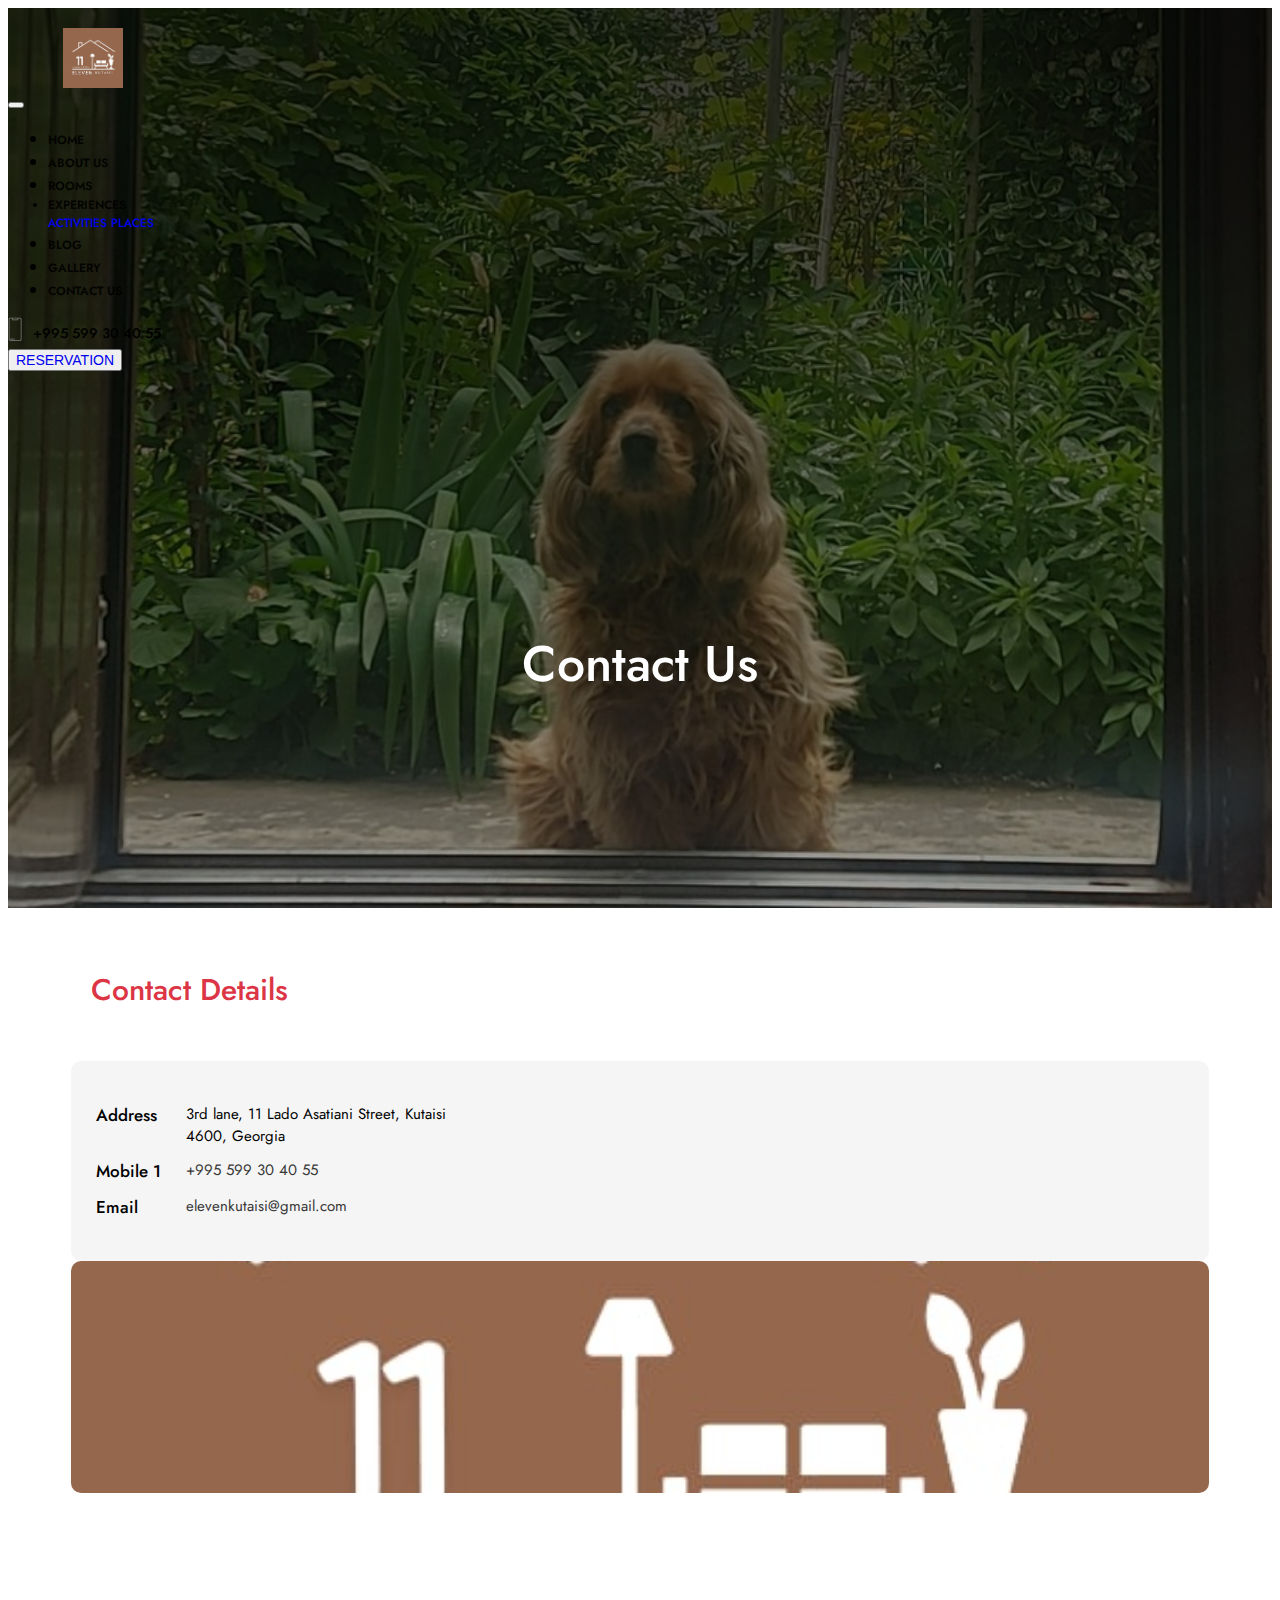
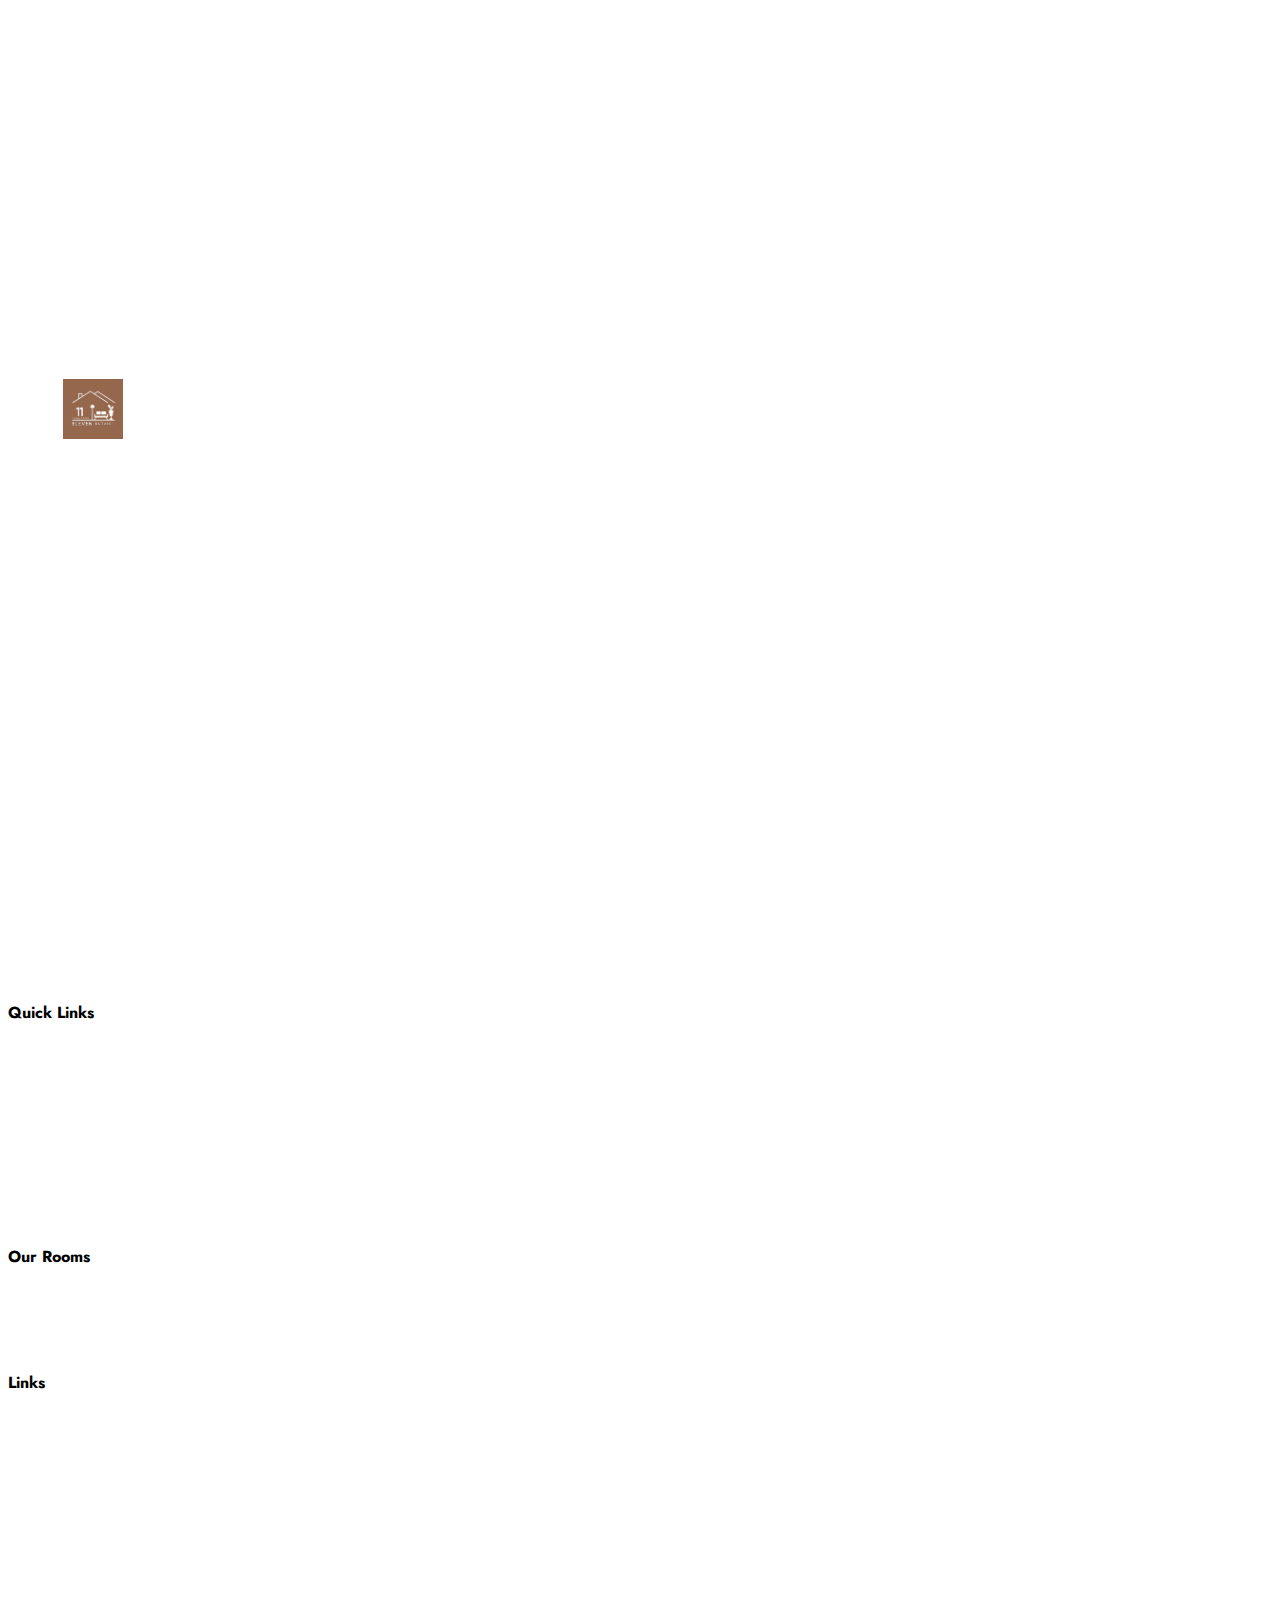
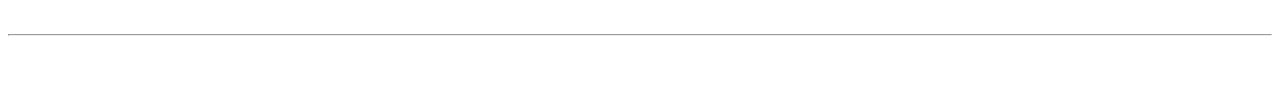
<file: contact.html>
<!DOCTYPE html>
<html lang="en">

<head>
    <meta charset="UTF-8">
    <meta name="viewport" content="width=device-width, initial-scale=1.0">
    <title>Comfortable Luxury Guest House in Kutaisi, Georgia</title>
    <meta name="description" content="Eleven Kutaisi offer Budget Guest House in Kutaisi, Georgia with Winery, Luxury Guest House in Kutaisi with best accommodation Book Now!">
    <link rel="icon" type="image/x-icon" href="favicons/images-favicon.ico">
    <link href="https://cdn.jsdelivr.net/npm/bootstrap@5.0.2/dist/css/bootstrap.min.css" rel="stylesheet"
        integrity="sha384-EVSTQN3/azprG1Anm3QDgpJLIm9Nao0Yz1ztcQTwFspd3yD65VohhpuuCOmLASjC" crossorigin="anonymous">
    <script src="https://cdn.jsdelivr.net/npm/bootstrap@5.0.2/dist/js/bootstrap.bundle.min.js"
        integrity="sha384-MrcW6ZMFYlzcLA8Nl+NtUVF0sA7MsXsP1UyJoMp4YLEuNSfAP+JcXn/tWtIaxVXM"
        crossorigin="anonymous"></script>
        <link rel="stylesheet" href="https://cdnjs.cloudflare.com/ajax/libs/font-awesome/6.5.1/css/all.min.css" integrity="sha512-DTOQO9RWCH3ppGqcWaEA1BIZOC6xxalwEsw9c2QQeAIftl+Vegovlnee1c9QX4TctnWMn13TZye+giMm8e2LwA==" crossorigin="anonymous" referrerpolicy="no-referrer" />
    <link href="https://fonts.googleapis.com/css2?family=Jost:ital,wght@0,100..900;1,100..900&display=swap"
        rel="stylesheet">
    <link rel="stylesheet" href="css/contactUs.css"><!-- Google tag (gtag.js) -->
<script async src="https://www.googletagmanager.com/gtag/js?id=G-7KHMHHSK0M"></script>
<script>
  window.dataLayer = window.dataLayer || [];
  function gtag(){dataLayer.push(arguments);}
  gtag('js', new Date());

  gtag('config', 'G-7KHMHHSK0M');
</script>
</head>

<body>
    <div class="eleven-adout-us-parent">
        <div class="eleven-about-us-sub-parent">
            <div class="navbar-background-image">
                <nav class="navbar navbar-expand-lg navbar-light">
                    <div class="bg-light container rounded">
                        <a class="navbar-brand" href="index.html">
                            <div class="eleven-logo">
                                <img src="./images/koba.jpeg" alt="">
                            </div>
                        </a>
                        <button class="navbar-toggler" type="button" data-bs-toggle="collapse"
                            data-bs-target="#navbarSupportedContent" aria-controls="navbarSupportedContent"
                            aria-expanded="false" aria-label="Toggle navigation">
                            <span class="navbar-toggler-icon"></span>
                        </button>
                        <div class="collapse navbar-collapse" id="navbarSupportedContent">
                            <ul class="navbar-nav me-auto mb-2 mb-lg-0 mx-auto">
                                <li class="nav-item ">
                                    <a class="nav-link active" aria-current="page" href="index.html">HOME</a>
                                </li>
                                <li class="nav-item">
                                    <a class="nav-link active" aria-current="page" href="eleven.html">ABOUT US</a>
                                </li>
                                    <li class="nav-item">
                                    <a class="nav-link active" aria-current="page" href="rooms.html">ROOMS</a>
                                </li>
                            </li>
                            <li class="nav-item dropdown">
                                <a class="nav-link dropdown-toggle" href="#" id="navbarDropdownMenuLink" role="button" data-bs-toggle="dropdown" aria-haspopup="true" aria-expanded="false">
                                    EXPERIENCES
                                </a>
                                <div class="dropdown-menu" aria-labelledby="navbarDropdownMenuLink">
                                    <a class="dropdown-item" href="activities.html">ACTIVITIES</a>
                                    <a class="dropdown-item" href="surround.html">PLACES</a>
                                </div>
                            </li>
                                <li class="nav-item">
                                     <a class="nav-link active" aria-current="page" href="blogs.html">BLOG</a>
                                </li>
                                <li class="nav-item">
                                    <a class="nav-link active" aria-current="page" href="gallery.html">GALLERY</a>
                                </li>
                                <li class="nav-item">
                                    <a class="nav-link active" aria-current="page" href="contact.html">CONTACT US</a>
                                </li>
                            </ul>
                            <form class="d-flex navbar-home-mobile-icon-parent-main">
                                <div class="navbar-home-mobile-icon-parent">
                                    <div class="navbar-home-mobile-icon">
                                        <img src="images/images-phoneicon.webp" alt="">
                                    </div>
                                    <p class="phone"></p>
                                </div>                        
                                <button class="btn btn-danger" type="submit"><a class="text-light" href="https://wa.me/995571718271">RESERVATION</a></button>
                            </form>
                        </div>
                    </div>
                </nav>
                <div class="eleven-Rooms-banner-title">
                    <h1>Contact Us</h1>
                </div>
            </div>
            <div class="eleven-embedded-map">
                <div class="eleven-map-subparent">
                    <!-- <div class="container"> -->
                    <div class="row">
                        <div class="col-md-6 ">
                            <div class="heading-location-busy">
                                <h5>Contact Details</h5>
                                <div class="eleven-contact-message">
                                    <div class="d-flex align-items-center contactus-eleven">
                                        <div>
                                            <h6>Address</h6>
                                            <i class="bx bx-home-alt"></i>
                                            <!-- <hr class="eleven-hr-center" style="width: 62px; height: 3px;"> -->
                                        </div>
                                        <p class="address"></p>
                                    </div>
                                    <div class="d-flex align-items-center contactus-eleven">
                                        <div>
                                            <h6>Mobile 1</h6>
                                            <!-- <hr class="eleven-hr-center" style="width: 65px; height: 3px;"> -->
                                        </div>
                                        <a href="tel:+995 599 30 40 55" style="text-decoration: none;" class="phone" > </a>
                                    </div>
                                    <div class="d-flex align-items-center contactus-eleven">
                                        <div>
                                            <h6>Email</h6>
                                            <!-- <hr class="eleven-hr-center" style="width: 62px; height: 3px;"> -->
                                        </div>
                                        <a href="mailto:elevenkutaisi@gmail.com" style="text-decoration: none;" class="email"></a>
                                    </div>
                                </div>

                            </div>
                        </div>
                        <div class="col-md-6">
                            <div class="contact-iamge-eleven">
                                <img src="images/koba.jpeg" alt="">
                            </div>
                        </div>



                    </div>
                </div>
                <div class="eleven-iframe">
                    <iframe
                        src="https://www.google.com/maps/embed?pb=!1m18!1m12!1m3!1d2952.9258847760816!2d42.69650047597427!3d42.258755271202396!2m3!1f0!2f0!3f0!3m2!1i1024!2i768!4f13.1!3m3!1m2!1s0x405c8d3889bd5c49%3A0xc08fbd93fe5a05b3!2sELEVEN%20guest%20house!5e0!3m2!1sen!2sin!4v1724451818997!5m2!1sen!2sin"
                        width="100%" height="380" style="border:0;" allowfullscreen="" loading="lazy"
                        referrerpolicy="no-referrer-when-downgrade"></iframe>
                </div>
                <!-- </div> -->
            </div>
        </div>
        <div class="eleven-Footer-parent bg-dark">
            <div class="container">
                <div class="Footer-content">
                    <div class="row">
                        <div class="col-sm-9 col-md-4">
                            <div class="eleven-logo  eleven-Footer-link-title">
                                <img src="./images/koba.jpeg" alt="">
                            </div>
                            <div class="eleven-Footer-contact">
                                <div class="eleven-Footer-contact-phone">
                                    <i class="fa-regular fa-location-dot location-icon"></i>
                                    <p class="address"><a class="text-light" href="https://maps.app.goo.gl/K1cgiUnSXsnuLPtD7" target="_blank"></a></p>
                                </div>
                                <div class="eleven-Footer-contact-phone">
                                    <i class="fa-solid fa-mobile-screen phone-icon"></i>
                                    <div>
                                        <p class="phone"><a class="text-light" href="tel:+995599304055"></a>+ </p>
                                    </div>
                                </div>
                                  <div class="eleven-Footer-contact-phone">
                                    <i class="fa-regular fa-envelope email-icon"></i>
                                        <p class="email"><a href="mailto:elevenkutaisi@gmail.com" class="text-light"></a></p>
                                </div>
                                <iframe src="https://www.google.com/maps/embed?pb=!1m18!1m12!1m3!1d39832.009934543275!2d42.66704202044849!3d42.26829777508538!2m3!1f0!2f0!3f0!3m2!1i1024!2i768!4f13.1!3m3!1m2!1s0x405c8d3889bd5c49%3A0xc08fbd93fe5a05b3!2sELEVEN%20guest%20house!5e0!3m2!1sen!2sin!4v1724442716559!5m2!1sen!2sin" width="370" height="350" style="border:0;" allowfullscreen="" loading="lazy" referrerpolicy="no-referrer-when-downgrade"></iframe>
                              
                                <div class="Footer-social-Media-icons ">
                                    <a target="_blank" href="">
                                        <i class="fa-brands fa-instagram"></i>
                                    </a>
                                    <a target="_blank" href="">
                                        <i class="fa-brands fa-facebook"></i>
                                    </a>
                                   <a target="_blank" href="">
                                    <i class="fa-brands fa-pinterest"></i>
                                   </a>
                                    <a target="_blank" href="">
                                        <i class="fa-brands fa-linkedin-in"></i>
                                    </a>
                                   <a target="_blank" href="">
                                    <i class="fa-brands fa-youtube"></i>
                                   </a>
                                </div>
                            </div>
                        </div>
                        <div class="col-sm-12 col-md-2">
                            <h4 class="text-light eleven-Footer-link-title">Quick Links</h4>
                            <a href="index.html">
                                <p>Home</p>
                            </a>
                            <a href="eleven.html">
                                <p>About Us</p>
                            </a>
                            <a href="gallery.html">
                                <p>Gallery</p>
                            </a>
                            <a href="blogs.html">
                                <p>Blog</p>
                            </a>
                            <a href="contact.html">
                                <p>Contact Us</p>
                            </a>
                        </div>
                        <div class="col-sm-8 col-md-3 ">
                            <!-- <h4 class="text-light  eleven-Footer-link-title">Sign Up for Our newsletter to receive
                                special Offers,news and events.</h4>
                            <div class="eleven-Footer-email-newsletter">
                                <input type="mail" placeholder="Enter Your Email Address">
                            </div> -->
                            <h4 class="text-light eleven-Footer-link-title">Our Rooms</h4>
                            <!-- <a href="rooms.html">
                                <p>Cabana Cottages Rooms</p>
                            </a> -->
                            <a href="rooms.html">
                                <p>Deluxe Rooms</p>
                            </a>
                            <a href="rooms.html">
                                <p>Dormitory</p>
                            </a>
                            <!-- <a href="rooms.html">
                                <p>
                                    Large Wooden Cottage Rooms</p>
                            </a>
                            <a href="rooms.html">
                                <p>
                                    Wooden Cottages Rooms</p>
                            </a> -->
                        </div>
                        <div class="col-sm-8 col-md-3 ">
                            <!-- <h4 class="text-light  eleven-Footer-link-title">Sign Up for Our newsletter to receive
                                special Offers,news and events.</h4>
                            <div class="eleven-Footer-email-newsletter">
                                <input type="mail" placeholder="Enter Your Email Address">
                            </div> -->
                            <h4 class="text-light eleven-Footer-link-title">Links</h4>
                            <a href="season.html">
                                <p>Seasons</p>
                            </a>
                             <a href="tariff.html">
                                <p>Tariff</p>
                            </a>
                            <a href="booking.html">
                                <p>Booking</p>
                            </a>
                          <a href="resort.html">
                                <p>Resort</p>
                            </a>
                            <a href="">
                                <p>About Kutaisi</p>
                            </a>
                        </div>
                    </div>
                </div>
            </div>
            <hr>
            <div class="eleven-Rooms-copyrights text-center">
                <a href="">
                    <p class="copyright"></p>
                </a>
            </div>
        </div>
    </div>
    </div>

</body>
<head>
    <script src="js/constants.js"></script>
</head>

</html>
</file>
<file: css/contactUs.css>
body {
    font-family: "Jost", sans-serif;
}

.eleven-Footer-contact-phone .phone-icon,
.eleven-Footer-contact-phone .location-icon,
.eleven-Footer-contact-phone .email-icon {
    filter: brightness(1.5);
    color: #fff;
    font-weight: 900;
    font-size: 22px;
    margin-top: 2px;
}

a {
    text-decoration: none;
}

.dropdown,
.dropend,
.dropstart,
.dropup {
    position: relative;
    font-size: 12px;
    font-weight: 600;
    color: #000;
}

.navbar-light .navbar-nav .nav-link {
    color: rgba(0, 0, 0, .9);
}

.dropdown-item {
    font-size: 12px;
    font-weight: 500;
}

/* styles for Rooms page starts here */
.navbar-home-mobile-icon img {
    filter: brightness(0.1);
}

.navbar-home-mobile-icon-parent p {
    color: #000;
}

.eleven-logo {
    height: 60px;
    width: 170px;
}

.eleven-logo img {
    height: 100%;
    width: 100%;
    object-fit: contain;
}

.navbar-background-image {
    background: linear-gradient(rgb(0 0 0 / 77%), rgb(0 0 0 / 35%)), url(../images/eleven/eleven-car-lady.jpg);
    background-position: center;
    background-repeat: no-repeat;
    background-size: cover;
    height: 100vh;
    margin-bottom: 45px;
}

nav.navbar.navbar-expand-lg.navbar-light {
    padding-top: 20px;
}

.eleven-Rooms-banner-title h1 {
    font-size: 50px;
    font-weight: 500;
}

.eleven-Rooms-banner-title {
    height: 65%;
    display: flex;
    justify-content: center;
    align-items: center;
    color: #fff;
}

.navbar-light .navbar-nav .nav-link.active {
    font-size: 12px;
    font-weight: 600;
}

.eleven-map-subparent {
    width: 90%;
    margin: auto;
}

.eleven-contact-message .contactus-eleven {
    display: flex !important;
    align-items: start !important;
    justify-content: start;
    padding: 0px 15px;
}

.contactus-eleven h6 {
    width: 90px;
    margin: 6px 0;
    font-size: 17px;
    font-weight: 500;
}

.contactus-eleven h6:hover {
    color: #6b6a6a;
}

.contact-info-address {
    display: flex;
    justify-content: center;
    align-items: center;
    height: 300px;
}

.contactus-eleven p {
    width: 260px;
    margin: 6px 0;
    font-size: 15px;
    font-weight: 400;
}

.contactus-eleven a {
    width: 260px;
    margin: 6px 0;
    font-size: 15px;
    font-weight: 400;
    color: #373737;
}

.contactus-eleven a:hover {
    color: #dc3545;
}

.contactus-eleven p:hover {
    color: #dc3545;
}

.contact-iamge-eleven {
    width: 100%;
    height: 232px;
    position: relative;
    top: 16%;
}

.eleven-hr-center {
    color: #dc3545;
    opacity: 0.7;

}

.contact-iamge-eleven img {
    width: 100%;
    height: 100%;
    object-fit: cover;
    border-radius: 10px;
}

/* Banner styles ends here */
/* Styles for Footer - rooms page starts here */
.eleven-Footer-contact-phone {
    display: flex;
    gap: 10px;
}

.Footer-content p {
    color: #fff;
}

.eleven-Rooms-service-categories-parent.container {
    background: #FDF8F8;
    margin: auto;
    padding: 10px 20px 20px 20px;
    border-radius: 8px;
}

.eleven-Footer-gallery-parent {
    margin: 35px 0px 0px 0px;
}

.eleven-Rooms-copyrights p {
    margin: 0;
    padding: 20px 0px;
    color:#fff;
}

.eleven-map-subparent .row {
    margin: 60px 0;
}

.eleven-Footer-email-newsletter input {
    padding: 5px;
    width: 250px;
    border: 1px solid #fff;
    background: transparent;
    margin-top: 15px;
    border-radius: 4px;
    color: #fff;
}

.eleven-Footer-email-newsletter input::placeholder {
    color: #fff;
}

hr {
    color: #fff;
    opacity: 1;
    margin: 0;
}

.eleven-Footer-link-title {
    margin-bottom: 20px;
}

.Footer-content {
    padding: 40px 0px 25px 0px;
}

.Fooer-Gallery-images {
    height: 140px;
    width: 100%;
    overflow: hidden;
    border-radius: 5px;
}

.Fooer-Gallery-images img {
    height: 100%;
    width: 100%;
    transition: all 0.3s linear;
}

.Fooer-Gallery-images img:hover {
    transform: scale(1.2);
}

.eleven-Rooms-Footer-Parent {
    background: #000;
    padding-top: 12px;
    margin-top: -7px;
}

.heading-location-busy h5 {
    color: #dc3545;
    font-size: 30px;
    font-weight: 500;
    padding-left: 20px;
}

.navbar-home-mobile-icon-parent {
    display: flex;
    align-items: center;
}

.navbar-home-mobile-icon-parent p {
    margin: 0;
    font-size: 14px;
    font-weight: 500;
}

.navbar-home-mobile-icon img {
    filter: brightness(0.5);
}

form.d-flex.navbar-home-mobile-icon-parent-main {
    gap: 15px;
    align-items: center;
}

form.d-flex.navbar-home-mobile-icon-parent-main button {
    font-size: 14px;
}

.eleven-contact-message {
    padding: 36px 10px;
    background-color: #F5F5F5;
    border-radius: 10px;
}

.Fooer-Gallery-images img {
    height: 100%;
    object-fit: cover;
    width: 100%;
    transition: all 0.3s linear;
    /* object-fit: contain; */
}

.Fooer-Gallery-images img:hover {
    transform: scale(1.2);
}

/* footer social media icons */
.Footer-social-Media-icons {
    display: flex;
    gap: 35px;
    align-items: center;
}

.Footer-social-Media-icons i {
    font-size: 30px;
    color: #fff;
}

@media only screen and (max-width:767px) { .Footer-content .row .col-sm-12.col-md-2{
        width: 45%;
        margin: 20px 0px;
    }
    .Footer-content .row div:nth-child(3){
        order: 3;
    }
    .Footer-content .row .col-sm-8.col-md-3:last-child{
       
        width: 45%;
        margin: 20px 0px;
    }
    
    .eleven-Rooms-banner-title h1 {
        font-size: 36px;
    }

    .eleven-map-subparent .row {
        margin: 20px 0;
    }

    .heading-location-busy h5 {
        font-size: 22px;
    }

    .contactus-eleven h6 {
        font-size: 14px;
        width: 66px;
    }

    .eleven-contact-message .contactus-eleven {
        padding: 0 4px;
    }

    .contactus-eleven p {
        font-size: 13px;
    }

    .eleven-contact-message {
        padding: 21px 5px;
    }

    .contact-iamge-eleven {
        width: 100%;
        padding: 15px 0;
        top: 0px;
    }

    .navbar-background-image {
        margin-bottom: 24px;
        height: 330px;
    }


    .eleven-iframe iframe {
        height: 290px !important;
    }

    .Fooer-Gallery-images {
        height: 165px;
        padding-bottom: 15px !important;
    }

    .eleven-Rooms-copyrights p {
        font-size: 13px;
    }

    .eleven-Footer-link-title {
        margin-bottom: 15px;
        font-size: 16px;
    }

    .Footer-content {
        padding: 20px 0px 0px 0px;
    }

    form.d-flex.navbar-home-mobile-icon-parent-main {
        margin-bottom: 10px;
    }
}

@media screen and (max-width:576px) {
    .eleven-map-subparent {
        width: 100%;
    }
    .eleven-Footer-link-title {
        margin-bottom: 15px;
        font-size: 22px;
      }
      .Footer-content p {
        font-size: 14px;
    }
    .Footer-social-Media-icons {
        gap: 20px;
        margin-bottom: 15px;
    }
    .Footer-social-Media-icons i {
        font-size: 28px;
    }
      .Footer-content {
        padding: 20px 0px 0px 20px;
      }
    form.d-flex.navbar-home-mobile-icon-parent-main {
        margin-bottom: 10px;
    }

    /* .eleven-contact-message {
        padding: 21px 13px;
    } */
}

@media only screen and (min-width:768px) and (max-width:991px) {
    .eleven-Rooms-copyrights p {
        font-size: 15px;
        color: #fff;
    }
    .eleven-Footer-link-title{
        font-size: 18px;
    }
    .Footer-social-Media-icons {
        display: flex;
        gap: 20px;
        align-items: center;
    }

    .Footer-social-Media-icons i {
        font-size: 28px;
    }

    .Footer-content p {
        font-size: 14px;
    }

    .eleven-map-subparent {
        width: 95%;
    }

    form.d-flex.navbar-home-mobile-icon-parent-main {
        margin-bottom: 10px;
    }

    .heading-location-busy h5 {
        font-size: 26px;
    }

    .eleven-contact-message {
        padding: 30px 15px;
    }

    .contactus-eleven h6 {
        font-size: 15px;
    }

    .contactus-eleven p {
        font-size: 13px;
    }

    .contact-iamge-eleven {
        height: 209px;
        width: 95%;
    }

    .eleven-iframe iframe {
        height: 310px !important;
    }
}

.eleven-Rooms-Footer-Parent {
    background: #000;
    padding-top: 12px;
    margin-top: 80px;
}

.eleven-Footer-gallery-parent {
    padding: 40px 0px 40px;
}
</file>
